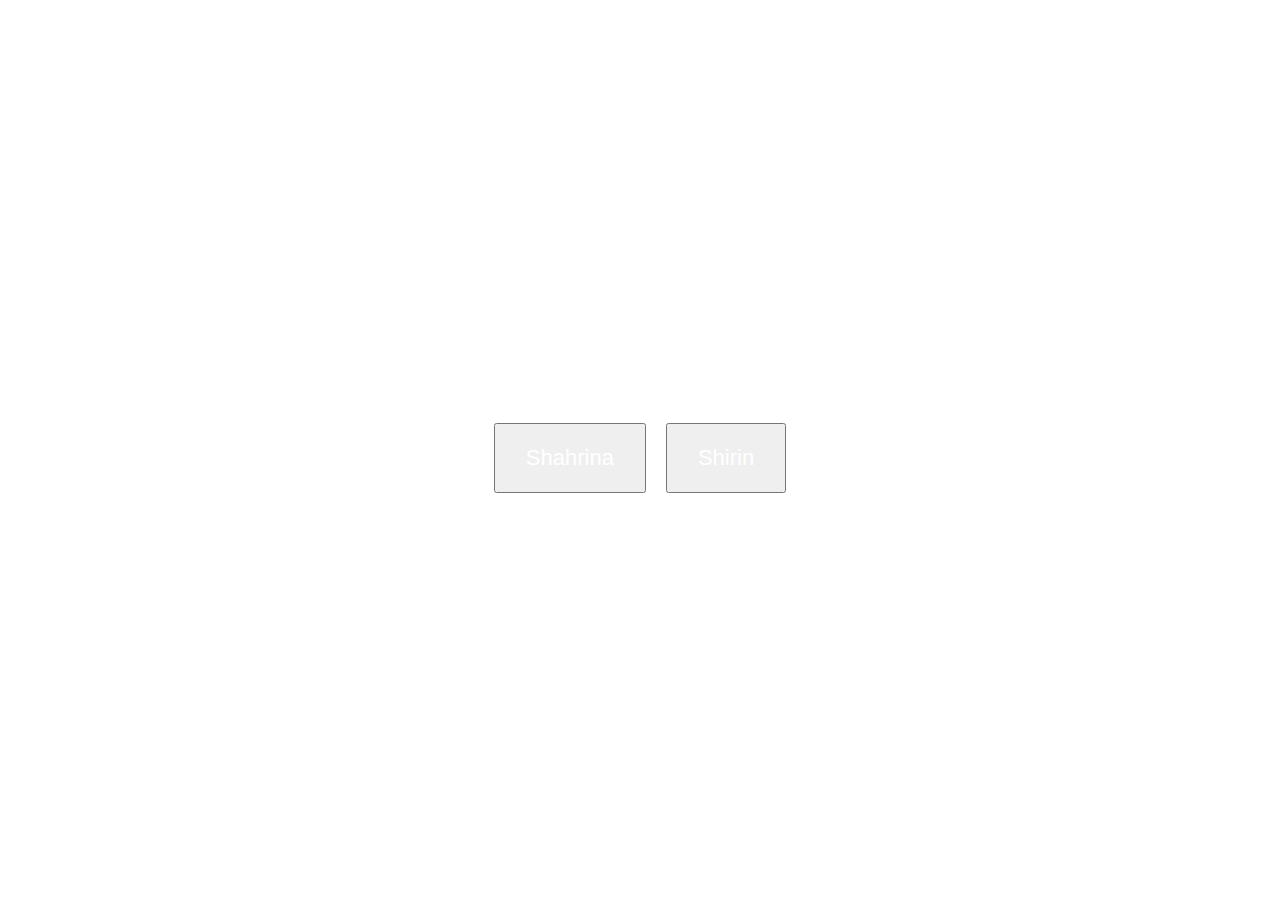
<file: index.html>
<!DOCTYPE html>
<html lang="en">
<head>
    <meta charset="UTF-8">
    <meta http-equiv="X-UA-Compatible" content="IE=edge">
    <meta name="viewport" content="width=device-width, initial-scale=1.0">
    <title>Document</title>
    <link href="https://cdn.jsdelivr.net/npm/bootstrap@5.3.0-alpha3/dist/css/bootstrap.min.css" rel="stylesheet" integrity="sha384-KK94CHFLLe+nY2dmCWGMq91rCGa5gtU4mk92HdvYe+M/SXH301p5ILy+dN9+nJOZ" crossorigin="anonymous">
    <link rel="stylesheet" href="./index.css">
  </head>
</head>
<body>
    <div class="box">
        <button class="btn btn-success"><a href="./Shahrina/index.html">Shahrina</a></button>
        <button class="btn btn-success"><a href="./Shirin/index.html">Shirin</a></button>
    </div>
</body>
</html>
</file>
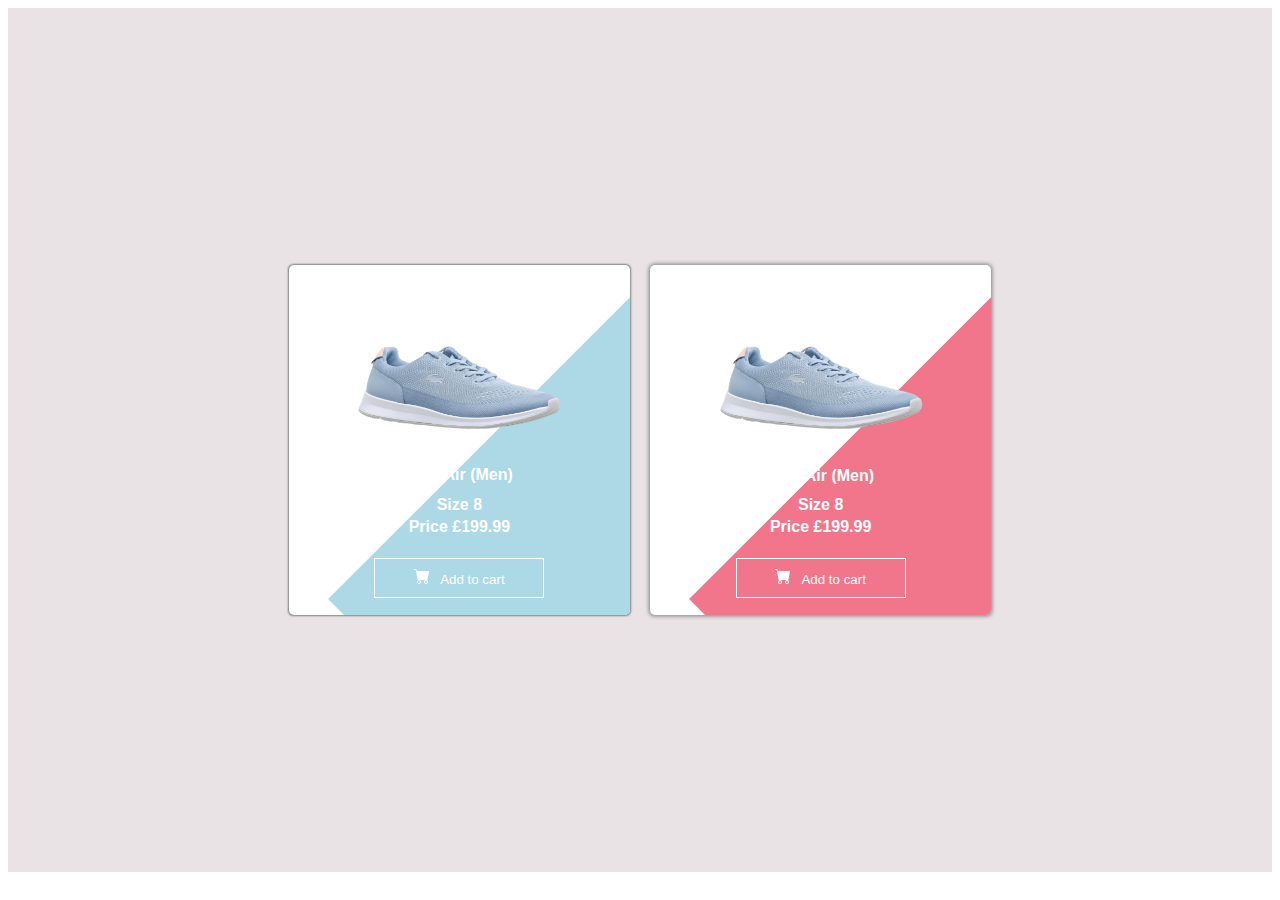
<file: Shahrina/index.html>
<!DOCTYPE html>
<html lang="en">

<head>
    <meta charset="UTF-8">
    <meta http-equiv="X-UA-Compatible" content="IE=edge">
    <meta name="viewport" content="width=device-width, initial-scale=1.0">
    <title>Document</title>
    <link rel="stylesheet" href="./main.css">
</head>

<body>

    <body>
        <div class="container">
            <div class="card">
                <img src="./img/img.png" alt="">
                <div class="text">
                    <h4>Nike Air (Men)</h4>
                    <h4 style="margin-top:-9px;" >Size 8</h4>
                    <h4 style="margin-top:-17px;">Price £199.99</h4>
                    <button><svg style="margin-right:10px;" xmlns="http://www.w3.org/2000/svg" width="16" height="16" fill="currentColor"
                            class="bi bi-cart-fill" viewBox="0 0 16 16">
                            <path
                                d="M0 1.5A.5.5 0 0 1 .5 1H2a.5.5 0 0 1 .485.379L2.89 3H14.5a.5.5 0 0 1 .491.592l-1.5 8A.5.5 0 0 1 13 12H4a.5.5 0 0 1-.491-.408L2.01 3.607 1.61 2H.5a.5.5 0 0 1-.5-.5zM5 12a2 2 0 1 0 0 4 2 2 0 0 0 0-4zm7 0a2 2 0 1 0 0 4 2 2 0 0 0 0-4zm-7 1a1 1 0 1 1 0 2 1 1 0 0 1 0-2zm7 0a1 1 0 1 1 0 2 1 1 0 0 1 0-2z" />
                        </svg>Add to cart
                    </button>
                </div>
            </div>
            <div class="card1">
                <img src="./img/img.png" alt="">
                <div class="text">
                    <h4>Nike Air (Men)</h4>
                    <h4 style="margin-top:-10px;" >Size 8</h4>
                    <h4 style="margin-top:-17px;">Price £199.99</h4>
                    <button><svg style="margin-right:10px;" xmlns="http://www.w3.org/2000/svg" width="16" height="16" fill="currentColor"
                            class="bi bi-cart-fill" viewBox="0 0 16 16">
                            <path
                                d="M0 1.5A.5.5 0 0 1 .5 1H2a.5.5 0 0 1 .485.379L2.89 3H14.5a.5.5 0 0 1 .491.592l-1.5 8A.5.5 0 0 1 13 12H4a.5.5 0 0 1-.491-.408L2.01 3.607 1.61 2H.5a.5.5 0 0 1-.5-.5zM5 12a2 2 0 1 0 0 4 2 2 0 0 0 0-4zm7 0a2 2 0 1 0 0 4 2 2 0 0 0 0-4zm-7 1a1 1 0 1 1 0 2 1 1 0 0 1 0-2zm7 0a1 1 0 1 1 0 2 1 1 0 0 1 0-2z" />
                        </svg>Add to cart</button>
                </div>
            </div>
        </div>
    </body>

</html>
</file>
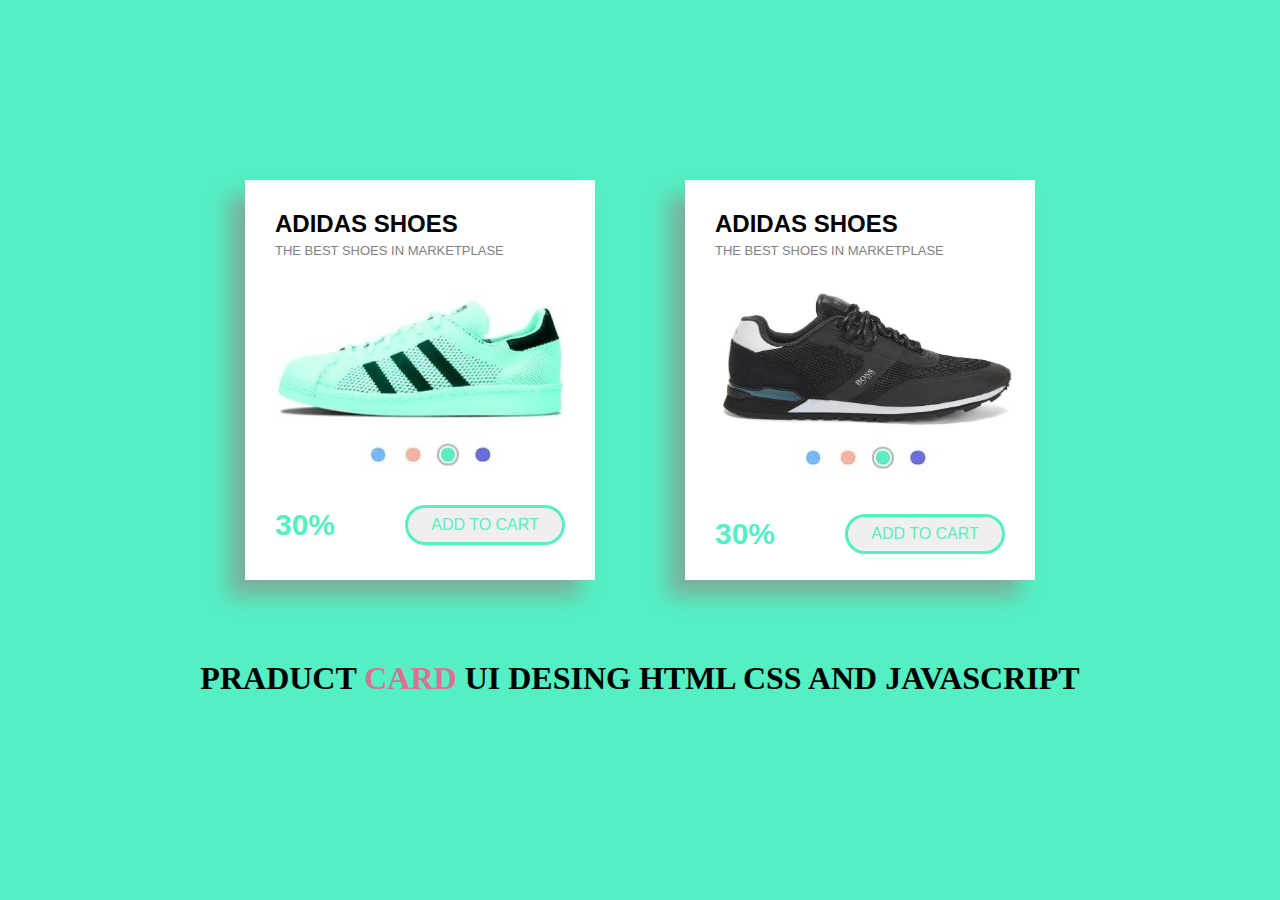
<file: Shirin/index.html>
<!DOCTYPE html>
<html lang="en">

<head>
    <meta charset="UTF-8">
    <meta http-equiv="X-UA-Compatible" content="IE=edge">
    <meta name="viewport" content="width=device-width, initial-scale=1.0">
    <title>Document</title>
    <link rel="stylesheet" href="./index.css">
</head>

<body>
    <div class="container">
        <div class="cardlar">
            <div class="card">
                <h2>ADIDAS SHOES</h2>
                <p>THE BEST SHOES IN MARKETPLASE</p>
                <img src="./img/kra.jpg" alt="">
                <div class="ikki">
                    <h2> 30% </h2>
                    <button>ADD TO CART</button>
                </div>
            </div>
            <div class="card">
                <h2>ADIDAS SHOES</h2>
                <p>THE BEST SHOES IN MARKETPLASE</p>
                <img style="width: 300px; height: 140px;" src="./img/kra2.jpg" alt="">
                <img src="./img/nuq.jpg" alt="">
                <div class="ikki">
                    <h2>30%</h2>
                    <button>ADD TO CART</button>
                </div>
            </div>
        </div>
        <h1>PRADUCT <span>CARD</span> UI DESING HTML CSS AND JAVASCRIPT</h1>
    </div>
</body>

</html>
</file>
<file: index.css>
.box {
    width: 100%;
    height: 100vh;
    display: flex;
    justify-content: center;
    align-items: center;
    gap: 20px;
}
.box button {
    padding: 20px 30px;
    font-size: 22px;
}
.box button a {
    text-decoration: none;
    color: white;

}
</file>
<file: Shahrina/main.css>
.container {
  width: 100%;
  height: 96vh;
  background: #E9E3E5;
  display: flex;
  align-items: center;
  justify-content: center;
  font-family: sans-serif;
  gap: 20px;
  color: white;
}
.container .card {
  width: 27%;
  height: 350px;
  background-color: white;
  box-shadow: 0 0 2px 0.5px grey;
  border-radius: 5px;
  text-align: center;
  position: relative;
  overflow: hidden;
}
.container .card::after {
  content: "";
  position: absolute;
  width: 250px;
  height: 700px;
  top: 50%;
  left: 110%;
  transform: translate(-50%, -50%) rotate(45deg);
  z-index: 1;
  background-color: lightblue;
}
.container .card img {
  width: 70%;
  height: 60%;
  position: absolute;
  z-index: 2;
  top: 35%;
  left: 50%;
  transform: translate(-50%, -50%);
}
.container .card .text {
  width: 100%;
  z-index: 2;
  bottom: 5%;
  position: absolute;
}
.container .card .text button {
  width: 170px;
  height: 40px;
  border: 1px solid white;
  background-color: transparent;
  color: white;
}
.container .card1 {
  width: 27%;
  height: 350px;
  background-color: white;
  box-shadow: 0 0 4px 0.5px grey;
  border-radius: 5px;
  text-align: center;
  position: relative;
  overflow: hidden;
}
.container .card1::after {
  content: "";
  position: absolute;
  width: 250px;
  height: 700px;
  top: 50%;
  left: 110%;
  transform: translate(-50%, -50%) rotate(45deg);
  z-index: 1;
  background-color: rgb(241, 118, 139);
}
.container .card1 img {
  width: 70%;
  height: 60%;
  position: absolute;
  z-index: 2;
  top: 35%;
  left: 50%;
  transform: translate(-50%, -50%);
}
.container .card1 .text {
  width: 100%;
  z-index: 2;
  bottom: 5%;
  position: absolute;
}
.container .card1 .text button {
  width: 170px;
  height: 40px;
  border: 1px solid white;
  background-color: transparent;
  color: white;
}/*# sourceMappingURL=main.css.map */
</file>
<file: Shirin/index.css>
*{
    margin: 0;
    padding: 0;
    box-sizing: border-box;

}

.container{
    width: 100%;
    height: 100vh;
    background-color: #54EFC3;
    text-align:center;
    align-items: center;
    justify-content: center;
    padding-top:180px ;
}

.container>h1{
    margin-top: 80px;
}
.container span{
    color: palevioletred;
}


.cardlar{
    display: flex;
    gap: 90px;
    
    justify-content: center;
    align-items: center;
    font-family: sans-serif;
}

.card{
    text-align: left;
    background-color: white;
    width: 350px ;
    height: 400px;
    padding: 30px;
    box-shadow: -16px 16px 20px 0px #7bae9d;
}
.card>h2{
    margin-bottom: 5px;
}
.card>p{
    font-size: 13px;
    margin-bottom: 30px;
    color: gray;
}

.ikki{
    display: flex;
    align-items: center;
    justify-content: space-between;
    margin-top: 30px;
}
.ikki>h2{
    color: #54EFC3;
    font-size: 30px;
}
.ikki>button{
    border-radius: 20px;
    width: 160px;
    height: 40px;
    font-size: 16px;
    color: #54EFC3;
    border: 3px solid #54EFC3;
}
</file>
